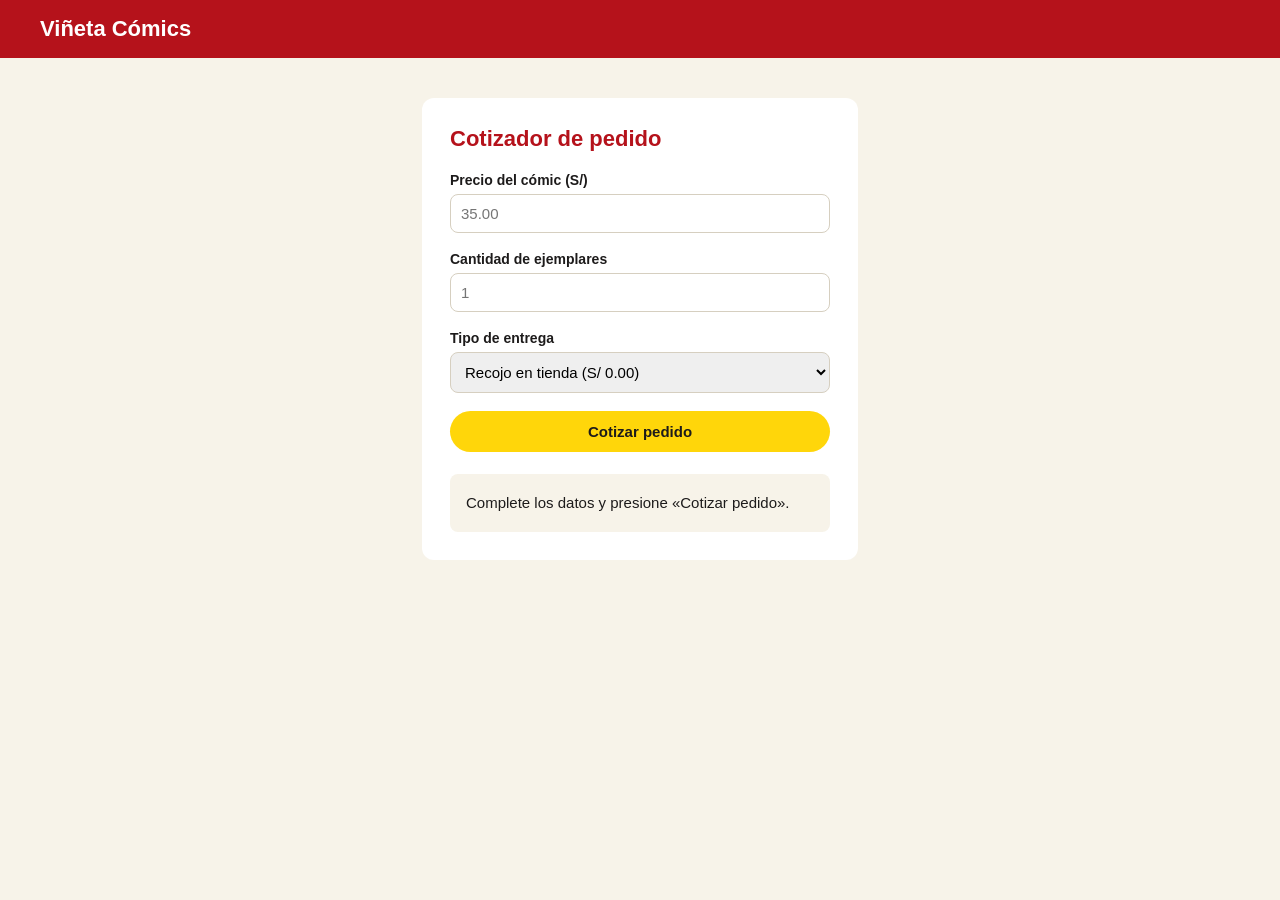
<file: pregunta2/index.html>
<!DOCTYPE html>
<html lang="es">
<head>
    <meta charset="utf-8">
    <meta name="viewport" content="width=device-width">
    <title>Viñeta Cómics · Cotizador de pedido</title>
    <link rel="stylesheet" href="estilos.css">
    <script href="script.js">
    </script>
</head>
<body>
    <header>
        <h1>Viñeta Cómics</h1>
    </header>

    <main>
        <section class="cotizador">
            <h2>Cotizador de pedido</h2>

            <label for="precio">Precio del cómic (S/)</label>
            <input type="number" id="precio" min="0" step="0.01" placeholder="35.00">

            <label for="cantidad">Cantidad de ejemplares</label>
            <input type="number" id="cantidad" min="1" step="1" placeholder="1">

            <label for="envio">Tipo de entrega</label>
            <select id="envio">
                <option value="0">Recojo en tienda (S/ 0.00)</option>
                <option value="10">Envío a Lima (S/ 10.00)</option>
                <option value="18">Envío a provincias (S/ 18.00)</option>
            </select>

            <button type="button" id="btnCotizar">Cotizar pedido</button>

            <div id="resultado" class="resultado">
                Complete los datos y presione «Cotizar pedido».
            </div>
        </section>
    </main>
</body>
</html>
</file>
<file: pregunta2/estilos.css>
html, body {
    margin: 0;
    padding: 0;
}

body {
    font-family: Arial, sans-serif;
    background-color: #f7f3e9;
    color: #1d1b1b;
}

header {
    background-color: #b5121b;
    padding: 16px 40px;
}

header h1 {
    margin: 0;
    font-size: 22px;
    color: #ffffff;
}

.cotizador {
    display: flex;
    flex-direction: column;
    width: 380px;
    margin: 40px auto;
    padding: 28px;
    background-color: #ffffff;
    border-radius: 12px;
}

.cotizador h2 {
    margin: 0 0 20px 0;
    font-size: 22px;
    color: #b5121b;
}

label {
    margin-bottom: 6px;
    font-size: 14px;
    font-weight: bold;
}

input, select {
    margin-bottom: 18px;
    padding: 10px;
    font-size: 15px;
    font-family: Arial, sans-serif;
    border: 1px solid #d6cfc0;
    border-radius: 8px;
}

input:focus, select:focus {
    border-color: #b5121b;
    outline: 2px solid #ffd60a;
}

button {
    padding: 12px;
    font-size: 15px;
    font-weight: bold;
    font-family: Arial, sans-serif;
    color: #1d1b1b;
    background-color: #ffd60a;
    border: none;
    border-radius: 24px;
    cursor: pointer;
}

.resultado {
    margin-top: 22px;
    padding: 16px;
    font-size: 15px;
    line-height: 1.7;
    background-color: #f7f3e9;
    border-radius: 8px;
}
</file>
